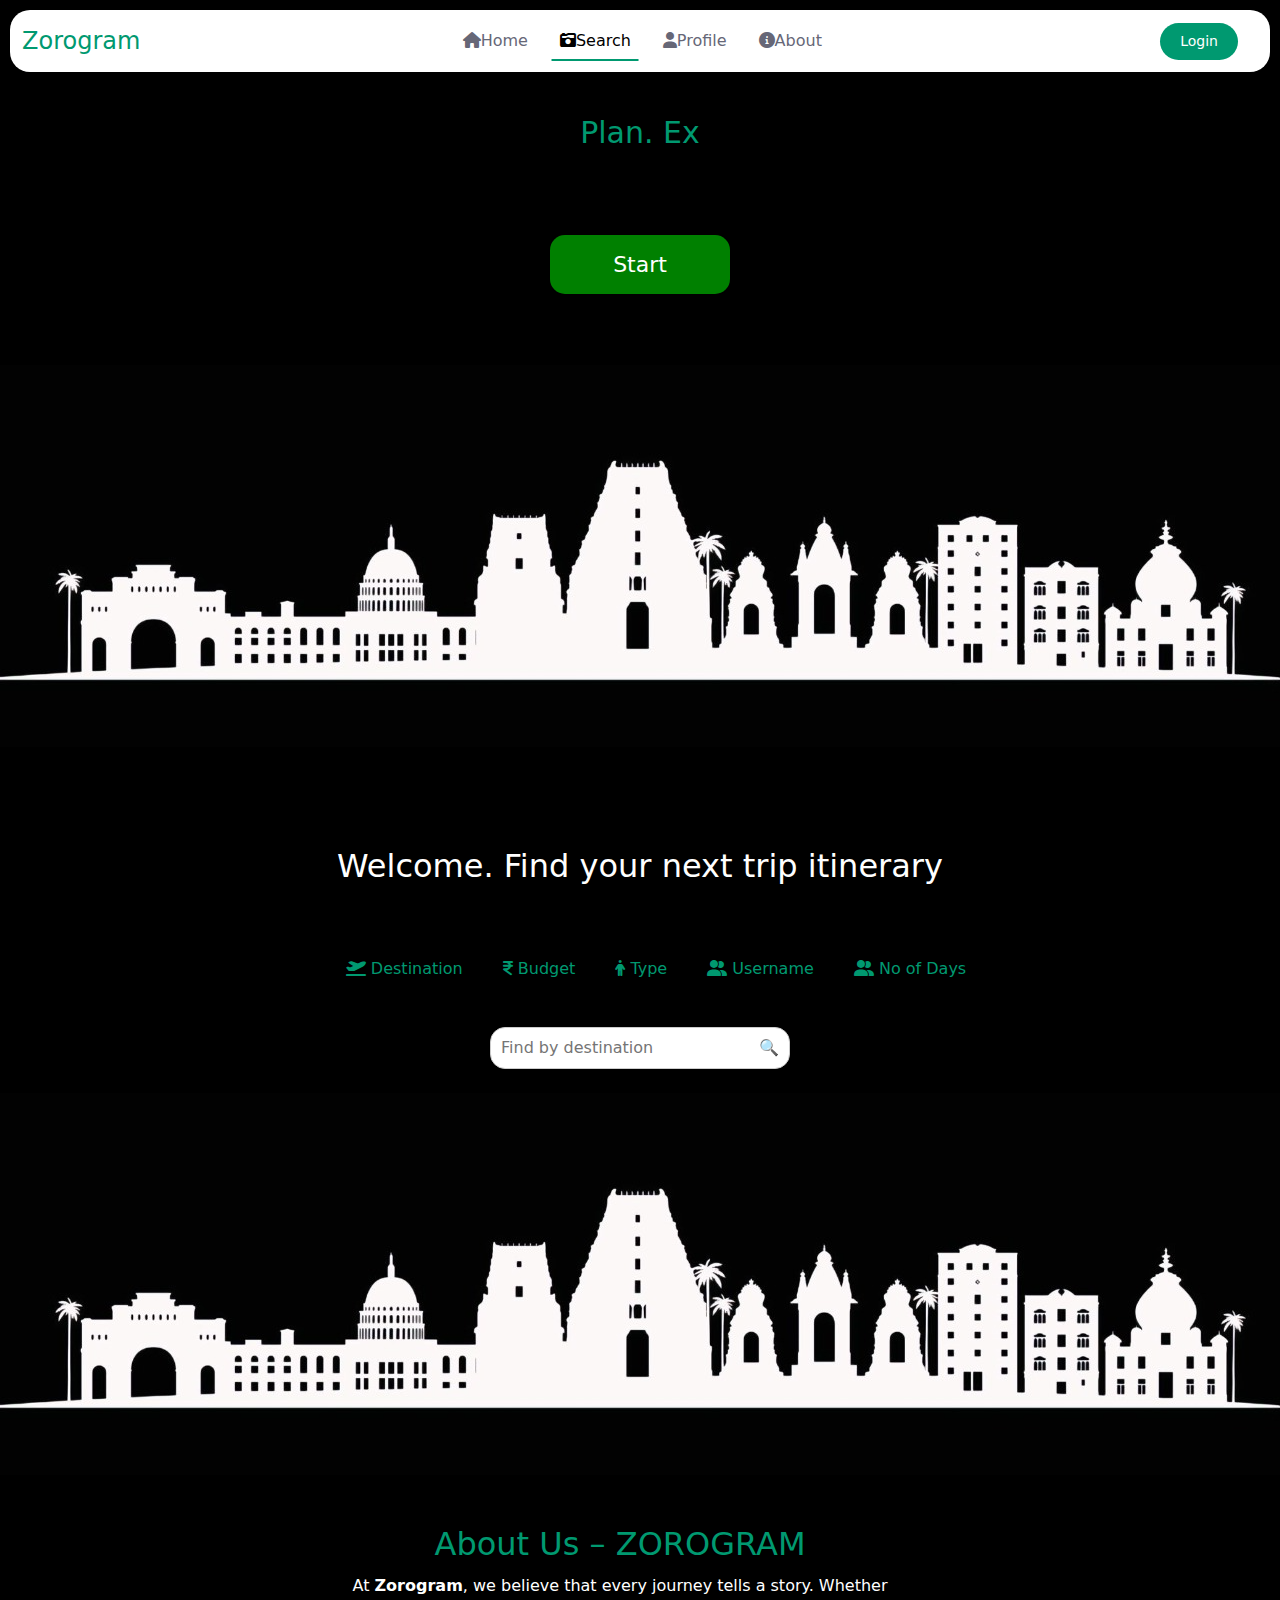
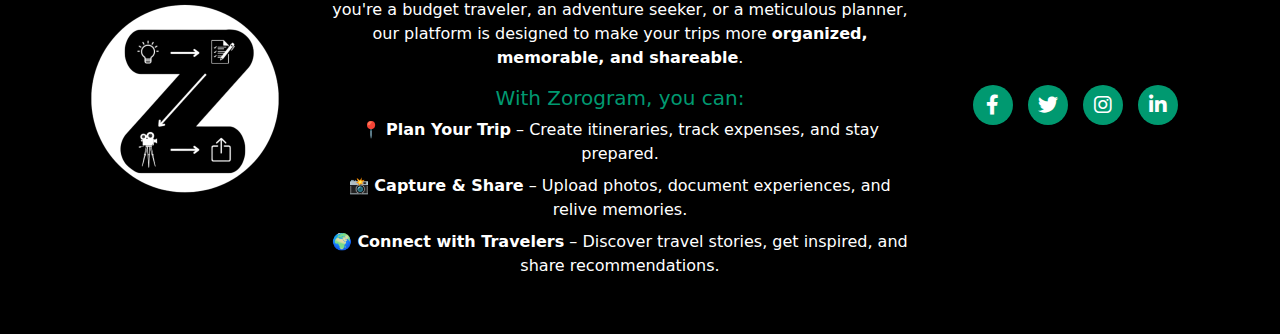
<file: index.html>
<!DOCTYPE html>
<html lang="en">
<head>
  <meta charset="UTF-8">
  <meta name="viewport" content="width=device-width, initial-scale=1.0">
  <title>Zorogram</title>
  <!-- bootsrtap css -->
  <link href="https://cdn.jsdelivr.net/npm/bootstrap@5.3.3/dist/css/bootstrap.min.css" rel="stylesheet" integrity="sha384-QWTKZyjpPEjISv5WaRU9OFeRpok6YctnYmDr5pNlyT2bRjXh0JMhjY6hW+ALEwIH" crossorigin="anonymous">
  <link href="index.css" rel="stylesheet">
  <!-- icons -->
  <link
      rel="stylesheet"
      href="https://cdnjs.cloudflare.com/ajax/libs/font-awesome/6.0.0-beta3/css/all.min.css"
    />
    <link rel="icon" href="logo.png" type="img/png" >
    <script>
      /*window.addEventListener("beforeunload", async function() {
        try {
            await fetch('https://nodeserver-rgga.onrender.com/logout', { method: 'POST' });
        } catch (error) {
            console.error('Error logging out:', error);
        }
        });*/

        async function checkSession() {
            
          try {
                const response = await fetch('https://nodeserver-rgga.onrender.com/session',{
                method: 'GET',
                credentials: 'include' // Ensures cookies are sent
            });
            
            if (!response.ok) {
                throw new Error("No active session");
            }

                const data = await response.json();
                console.log("Session Data:", data);  // ✅ Debugging
                
                if (data.user) {
                    // Display username
                    let link=document.querySelector('.login-button');
                    let username=document.createElement("input");
                    username.type="text";
                    username.value="Hi "+data.user.username;
                    document.querySelector('.logout-image').style.display="block";
                    document.querySelector('.logout').style.display="block";
                    username.readOnly=true;
                    username.className="username";
                    link.parentNode.replaceChild(username,link);
                }
            } catch (error) {
                console.error('Session error:', error);
                //window.location.href = "loginPage.html";
            }
          }
            
    

        window.onload = checkSession;

        async function logout(){
          try {
                  const response = await fetch('https://nodeserver-rgga.onrender.com/logout',{
                  method: 'POST',
            });
                  const data = await response.json();
                  if (response.ok) {
                      console.log("logout Successfully", data);
                      window.location.href="index.html";
                  }
                  else{
                    console.log("Error Occurred:");
                  }}

                  catch (error) {
                console.error('Session error:', error);
                //window.location.href = "loginPage.html";
            }
        }
    </script>
</head>
<body>
  
  <!-- start of navBar -->
  <nav class="navbar navbar-expand-lg fixed-top" style="position: fixed; background-color: #fff; border-radius: 20px; margin: 10px 10px;">
    <div class="container-fluid">
      <a class="navbar-brand me-auto" href="#">Zorogram</a>
      <div class="offcanvas offcanvas-end" tabindex="-1" id="offcanvasNavbar" aria-labelledby="offcanvasNavbarLabel">
        <div class="offcanvas-header">
          <h3 class="offcanvas-title" id="offcanvasNavbarLabel">Zorogram</h3>
          <button type="button" class="btn-close" data-bs-dismiss="offcanvas" aria-label="Close"></button>
        </div>
        <div class="offcanvas-body">
          <ul class="navbar-nav justify-content-center flex-grow-1 pe-3">
            <li class="nav-item">
              <a class="nav-link mx-lg-2 active" id="home" aria-current="page" href="#"><i class="fas fa-home"></i>Home</a>
            </li>
            <li class="nav-item">
              <a class="nav-link mx-lg-2" id="search" href="#"><i class="fas fa-camera-retro"></i>Search</a>
            </li>
            <li class="nav-item">
              <a class="nav-link mx-lg-2" href="#"><i class="fas fa-user"></i>Profile</a>
            </li>
            <li class="nav-item">
              <a class="nav-link mx-lg-2" id="about" href="#"><i class="fas fa-info-circle"></i>About</a>
            </li>
          </ul>
        </div>
      </div>
      <a href="loginPage.html" class="login-button">Login
      </a>
       <div class="user-container">
      <button onclick=logout() class="logout" style="display:none"><img src="logout.jpg" alt="Logout" class="logout-image"></button>
      
    </div>
      <button class="navbar-toggler" type="button" data-bs-toggle="offcanvas" data-bs-target="#offcanvasNavbar" aria-controls="offcanvasNavbar" aria-label="Toggle navigation">
        <span class="navbar-toggler-icon"></span>
      </button>
      
    </div>
   
  </nav>
  <!-- end of navBar -->

  <!-- Quotes Section -->
  <div class="quote-container">
    <div class="quote-section">
      <span id="quote"></span>
    </div>
  </div>

  <!-- trip start div -->
  <!-- pc div start-->
  <div class="trip-start-div">
    <!-- animation icons div1 -->
    <div class="icon-div1">
      <!-- location icon -->
      <lord-icon
        class="icon"
        src="https://cdn.lordicon.com/dhmavvpz.json"
        trigger="loop"
        delay="1000"
        stroke="bold"
        colors="primary:#fff,secondary:#009970"
        style="width:50px;height:50px">
      </lord-icon>
      <!-- cycle -->
      <lord-icon
        class="icon"
        src="https://cdn.lordicon.com/nyzgaoal.json"
        trigger="in"
        delay="1000"
        stroke="light"
        state="in-ride"
        colors="primary:#fff,secondary:#009970"
        style="width:50px;height:50px">
      </lord-icon>
      <!-- bonfire -->
      <lord-icon
      class="icon"
        src="https://cdn.lordicon.com/puebsmel.json"
        trigger="loop"
        delay="1000"
        stroke="bold"
        state="in-reveal"
        colors="primary:#fff,secondary:#009970"
        style="width:50px;height:50px">
      </lord-icon>
      <!-- people talking -->
      <lord-icon
      class="icon"
        src="https://cdn.lordicon.com/jdgfsfzr.json"
        trigger="loop"
        delay="2000"
        stroke="light"
        colors="primary:#fff,secondary:#009970"
        style="width:50px;height:50px">
      </lord-icon>
    </div>
    <!-- start button -->
    <button id="startButton" class="start-btn">Start</button>

    <div id="backgroundContainer" class="background-container hidden">
        <div class="container" id="tripFormContainer">
            <span class="close-btn" id="closeButton">&times;</span>
                   <h2>Plan Your Trip 🌍</h2>

            <input type="text" id="tripName" placeholder="Enter trip name">
            <input type="number" id="numberOfDays" placeholder="Enter number of days" min="1">
            <button id="planButton" class="small-btn">Start Planning</button>
        </div>
        <div class="trip-container hidden" id="tripContainer">
          <h3 id="tripTitle" class="hidden"></h3>
            <button id="resetButton" class="reset-btn">Reset</button>
            <div class="days-container" id="dayButtonsContainer"></div>
        </div>
    </div>
    <!-- animation icons div2 -->
    <div class="icon-div2">
        <!-- heart icon -->
        <lord-icon
        class="icon"
          src="https://cdn.lordicon.com/onmwuuox.json"
          trigger="loop"
          delay="2000"
          stroke="light"
          colors="primary:#fff,secondary:#08a88a"
          style="width:50px;height:50px">
        </lord-icon>
        <!-- snapchat -->
        <lord-icon
        class="icon"
            src="https://cdn.lordicon.com/sepsiswn.json"
            trigger="loop"
            delay="1000"
            stroke="light"
            colors="primary:#009970,secondary:#009970"
            style="width:50px;height:50px">
        </lord-icon>
        <!-- location icon -->
        <lord-icon
        class="icon"
            src="https://cdn.lordicon.com/xyboiuok.json"
            trigger="loop"
            delay="1000"
            colors="primary:#fff"
            style="width:50px;height:50px">
        </lord-icon>
        <!-- beach icon -->
        <lord-icon
        class="icon"
            src="https://cdn.lordicon.com/szqqxgqw.json"
            trigger="loop"
            delay="2000"
            stroke="light"
            colors="primary:#fff,secondary:#009970"
            style="width:50px;height:50px">
        </lord-icon>
    </div>
  </div>

  <!-- mobile div start -->
  <div class="m-trip-start-div">
    <div class="m-icon-div1">
      <lord-icon
        id="location1"
        src="https://cdn.lordicon.com/dhmavvpz.json"
        trigger="loop"
        delay="1000"
        stroke="bold"
        colors="primary:#fff,secondary:#009970"
        style="width:50px;height:50px">
      </lord-icon>
    </div>
    <div class="m-trip-start">
      <a href="#" class="trip-start-btn">Start</a>
    </div>
    <div class="m-icon-div2">
        <!-- snapchat -->
        <lord-icon
            id="snapchat"
            src="https://cdn.lordicon.com/sepsiswn.json"
            trigger="loop"
            delay="1000"
            stroke="light"
            colors="primary:#009970,secondary:#009970"
            style="width:50px;height:50px">
        </lord-icon>
    </div>
  </div>
  
  <!-- start of main div -->
   <section class="main-content">
    <picture class="india-mon">
      <img src="india-mon.png" alt="ENTER" />
    </picture>
   </section>
  <!-- end of main div -->

  <!-- start of search module -->
  <div class="description" id="description-div" style="color: #fff;font-size: larger; display: flex; margin-top: 100px; margin-bottom: 50px; justify-content: center;">
    <h2>Welcome. Find your next trip itinerary</h2>
  </div>

  <!-- Filter Selection -->
   <div class="search-div">
    <div class="trip-filter" style=" width: 60%;">
      <ul>
          <li><a href="#destination"><i class="fa-solid fa-plane-departure"></i> Destination</a></li>
          <li><a href="#budget"><i class="fa-solid fa-indian-rupee-sign"></i> Budget</a></li>
          <li><a href="#type"><i class="fa-solid fa-person"></i> Type</a></li>
          <li><a href="#username"><i class="fa-solid fa-user-group"></i> Username</a></li>
          <li><a href="#days"><i class="fa-solid fa-user-group"></i> No of Days</a></li>
      </ul>
    </div>
    <!-- Dynamic Filtering Options -->
    <div class="trip-filter-container" style="display: flex; justify-content: center;  width: 30%;">
        <div id="destination" class="filter">
            <input type="text" id="search-destination" placeholder="Find by destination" />
            <button type="button" style="position: absolute; ">🔍</button>
        </div>
  
        <div id="budget" class="filter">
            <select id="budget-range">
                <option value="low">Low Budget</option>
                <option value="medium">Medium Budget</option>
                <option value="high">High Budget</option>
            </select>
            <button type="button" style="position: absolute; ">🔍</button>
        </div>
  
        <div id="type" class="filter">
            <select id="trip-type">
                <option value="family">Family</option>
                <option value="friends">Friends</option>
                <option value="solo">Solo</option>
            </select>
            <button type="button" style="position: absolute; ">🔍</button>
        </div>
  
        <div id="username" class="filter">
          <input type="text" id="search-username" placeholder="Find by username" />
          <button type="button" style="position: absolute; ">🔍</button>
        </div>
  
        <div id="days" class="filter">
          <input type="text" id="search-noofdays" placeholder="Find by no of days" />
          <button type="button" style="position: absolute; ">🔍</button>
        </div>
    </div>
   </div>

   <!-- second indian-mon img -->
  <section class="main-content">
    <picture class="india-mon">
      <img src="india-mon.png" alt="ENTER" />
    </picture>
  </section>

  <div class="about">
    <div class="about-img">
        <picture>
            <img src="logo-invert.png" alt="Zorogram Logo">
        </picture>
    </div>
    <div class="about-des">
        <h2>About Us – ZOROGRAM</h2>
        <p>
            At <strong>Zorogram</strong>, we believe that every journey tells a story. Whether you're a budget traveler, 
            an adventure seeker, or a meticulous planner, our platform is designed to make your trips more 
            <strong>organized, memorable, and shareable</strong>.
        </p>
        <h5 style="color: #009970;">
            With Zorogram, you can:
        </h5>
        <ul>
            <li>📍 <strong>Plan Your Trip</strong> – Create itineraries, track expenses, and stay prepared.</li>
            <li>📸 <strong>Capture & Share</strong> – Upload photos, document experiences, and relive memories.</li>
            <li>🌍 <strong>Connect with Travelers</strong> – Discover travel stories, get inspired, and share recommendations.</li>
        </ul>
    </div>
    
    <div class="about-social">
        <a href="#" target="_blank"><i class="fab fa-facebook-f"></i></a>
        <a href="#" target="_blank"><i class="fab fa-twitter"></i></a>
        <a href="#" target="_blank"><i class="fab fa-instagram"></i></a>
        <a href="#" target="_blank"><i class="fab fa-linkedin-in"></i></a>
    </div>
  </div>

 
  <!-- bootstrap -->
  <script src="https://cdn.lordicon.com/lordicon.js"></script>
  <script src="https://cdn.jsdelivr.net/npm/bootstrap@5.3.3/dist/js/bootstrap.bundle.min.js" integrity="sha384-YvpcrYf0tY3lHB60NNkmXc5s9fDVZLESaAA55NDzOxhy9GkcIdslK1eN7N6jIeHz" crossorigin="anonymous"></script>
  <script src="index.js"></script>
</body>
</html>
</file>
<file: index.css>
/* General Background */
body {
    background-color: #000;
}
.user-container {
    position: relative;
    display: flex;
    justify-content: flex-end; /* Align to the right */
    margin-right: 20px; /* Adjust spacing from the right */
  }
   /* lokesh varma */
   .logout-image {
    width: 55px; /* Adjust the width of the image */
    height: 55px; /* Adjust the height of the image */
    cursor: pointer; /* Make it clickable */
    transition: transform 0.3s ease; /* Add a smooth hover effect */
    display: none;
  }
  
  .logout-image:hover {
    transform: scale(1.1); /* Slightly enlarge the image on hover */
  }

  .logout{
    border-radius:100%;
    border:none;
  }
/* Navbar */
.navbar-brand {
    font-weight: 500;
    color: #009970;
    font-size: 24px;
    transition: color 0.3s;
}

.login-button,.username {
    border-radius: 50px;
    background-color: #009970;
    padding: 8px 20px;
    text-decoration: none;
    color: #fff;
    font-size: 14px;
    transition: background-color 0.3s;
}
 
.username{
    width:10%;
}
.login-button:hover {
    background-color: #00b383;
}

.navbar-toggler,.username {
    border: none;
    font-size: 1.25rem;
}

/* Navbar Link Hover Effect */
.nav-link {
    color: #666777;
    font-weight: 500;
    position: relative;
}

.nav-link:hover, .nav-link.active {
    color: #fff;
}

.nav-link::before {
    content: "";
    position: absolute;
    bottom: 0;
    left: 50%;
    transform: translateX(-50%);
    width: 0;
    height: 2px;
    background-color: #009970;
    visibility: hidden;
    transition: 0.3s ease-in-out;
}

.nav-link:hover::before, .nav-link.active::before {
    width: 100%;
    visibility: visible;
}

/* Quote Section */
.quote-container {
    display: flex;
    justify-content: center;
    margin-top: 100px;
}

.quote-section {
    display: flex;
    justify-content: center;
    border-radius: 30px;
    padding: 10px 20px;
}

#quote {
    font-size: 30px;
    font-weight: 500;
    color: #009970;
}

/* Trip Start Section */
.trip-start-div {
    display: flex;
    justify-content: space-between;
    align-items: center;
    margin-top: 10px;
    height: 200px;
    width: 100%;
    margin: auto;
    /* border: 2px solid red; */
}

.trip-start {
    display: flex;
    justify-content: center;
    align-items: center;
    padding: 50px;
}

.trip-start-btn {
    background-color: #009970;
    border-radius: 50px;
    color: #fff;
    padding: 10px 20px;
    font-weight: bold;
    text-decoration: none;
    transition: background 0.3s;
}

.trip-start-btn:hover {
    background-color: #00b383;
}

/* Adjust Icon Spacing */
.icon-div1, .icon-div2 {
    display: flex;
    justify-content: space-around;
    gap: 20px; /* Even spacing */
}
.icon{
    margin: 10px 30px;
}
/* indian-mon img   */
.main-content {
    display: flex;
    justify-content: center;
    align-items: center;
    width: 100%;
    height: auto;
    overflow: hidden;
}

.main-content img {
    width: 100%;
    max-height: 500px;
    object-fit: contain;
}
/* Search Module */
.m-trip-start-div{
    display: none;
}

/* Input Fields */
input {
    width: 100%;
    padding: 8px;
    margin: 5px 0;
    border: 1px solid #ccc;
    border-radius: 5px;
}

#submitTrip {
    width: 100%;
    padding: 10px;
    background-color: #28a745;
    color: white;
    border: none;
    cursor: pointer;
    border-radius: 5px;
    margin-top: 10px;
}

#submitTrip:hover {
    background-color: #218838;
}

/* Modal Styles */
.modal {
    display: none; /* Initially hidden */
    position: fixed;
    top: 0;
    left: 0;
    width: 100%;
    height: 100%;
    background-color: rgba(0, 0, 0, 0.5);
    justify-content: center;
    align-items: center;
}

.modal-content {
    background: white;
    padding: 20px;
    width: 300px;
    border-radius: 10px;
    text-align: left;
    box-shadow: 0 4px 8px rgba(0, 0, 0, 0.2);
    transform: scale(0.8);
    opacity: 0;
    transition: all 0.3s ease-in-out;
}

/* Show Modal Effect */
.modal.show {
    display: flex;
}

.modal.show .modal-content {
    transform: scale(1);
    opacity: 1;
}

/* Close Button */
.close {
    float: right;
    font-size: 22px;
    cursor: pointer;
}

.close:hover {
    color: red;
}

/* trip filter */
.search-div{
    display: flex;
    height: 150px;
    flex-direction: column;
    align-items: center;
    justify-content: center;
}
.trip-filter ul, .filter{
    display: flex;
    justify-content: center;
    list-style: none;
}
.trip-filter ul li a{
    margin: 0px 20px;
    text-decoration: none;
    color: #009970;
}
/* search box */
.filter{
    margin-top: 20px;
}
#destination , #username, #days{
    position: relative;
    display: inline-block;
}

#search-destination, #search-username, #search-noofdays {
    width: 300px; /* Adjust width as needed */
    padding: 8px 35px 8px 10px; /* Add right padding for icon */
    border: 1px solid #ccc;
    border-radius: 15px;
    outline: none;
}

#destination button, #username button ,#days button{
    position: absolute;
    right: 5px;
    top: 50%;
    transform: translateY(-50%);
    background: none;
    border: none;
    cursor: pointer;
}
/* dropdown css */
/* General styling for the container */
#type, #budget {
    display: flex;
    align-items: center;
    border: 1px solid #ccc;  /* Matches search box */
    border-radius: 15px;
    overflow: hidden;
    width: fit-content;  /* Adjusts to content width */
    background: #fff;
}

/* Styling for the dropdown */
#trip-type, #budget-range {
    appearance: none; /* Removes default styles */
    border: none;
    padding: 8px 35px 8px 10px; /* Similar padding to input */
    outline: none;
    background: none;
    font-size: 16px;
    cursor: pointer;
}

/* Adding a dropdown arrow (optional) */
#type::after , #budget::after{
    content: "▼";  /* Unicode down arrow */
    font-size: 14px;
    padding-right: 10px;
    color: #666;
    pointer-events: none; /* Prevents interaction */
}

/* about section */
.about {
    display: flex;
    align-items: center;
    justify-content: center;
    flex-wrap: wrap;
    background-color: #000; /* Light background */
    padding: 20px;
    border-radius: 10px;
    text-align: center;
    box-shadow: 0 4px 8px rgba(0, 0, 0, 0.1);
    max-width: 1200px;
    margin: 20px auto;
    /* border: 2px solid red; */
}

.about-img picture img {
    /* border: 2px solid red; */
    display: block;
    width: 250px;
    height: 250px;
    border-radius: 50%;
    object-fit: cover;
    flex: 1;
}

.about-des {
    flex: 2;
    padding: 0 20px;
    font-size: 16px;
    color: #fff;
    text-align: center;
    min-width: 250px;
    /* border: 2px solid red; */
}

.about-des h2 {
    color: #009970;
    text-align: center;
    margin: 10px;
}

.about-des ul {
    list-style: none;
    padding: 0;
}

.about-des ul li {
    margin-bottom: 8px;
}

.about-social {
    display: flex;
    justify-content: center;
    flex: 1;
    gap: 15px;
    /* border: 2px solid red; */
}

.about-social a {
    display: flex;
    align-items: center;
    justify-content: center;
    width: 40px;
    height: 40px;
    border-radius: 50%;
    background-color: #009970;
    color: #fff;
    text-decoration: none;
    font-size: 20px;
    transition: 0.3s;
}

.about-social a:hover {
    background-color: #0056b3;
}
/*  LOkesh NEW START module */
.start-btn {
    background-color: green;
    color: white;
    padding: 13px 15px; /* Increased padding */
    font-size: 22px; /* Slightly larger font */
    border: none;
    cursor: pointer;
    position: absolute;
    top: 235px; /* Keeps it further down */
    left: 50%;
    transform: translateX(-50%);
    border-radius: 15px;
    width: 180px; /* Increased width */
    transition: all 0.3s ease-in-out; /* Smooth transition */
    box-shadow: 0 4px 8px rgba(0, 0, 0, 0.2); /* Subtle shadow */
}

.start-btn:hover {
    background-color: #43ed0a; /* Lighter green */
    box-shadow: 0 6px 12px rgba(0, 0, 0, 0.3); /* More depth on hover */
    transform: translateX(-50%) scale(1.05); /* Slightly bigger on hover */
}

.container {
    background: white;
    padding: 10px;
    border-radius: 15px;
    box-shadow: 0 8px 16px rgba(0, 0, 0, 0.3);
    width: 350px;
    margin: 300px auto; /* Increased margin to push it further down */
    position: relative;
    margin-top: 350px; /* Moves down */
}
.hidden {
    display: none;
}

.close-btn {
    position: absolute;
    top: 10px;
    right: 15px;
    font-size: 20px;
    cursor: pointer;
    color: #333;
}

.close-btn:hover {
    color: red;
}

input {
    width: 90%;
    padding: 10px;
    margin: 10px 0;
    border: 2px solid #ccc;
    border-radius: 8px;
    font-size: 16px;
}

input:focus {
    border-color: #6a11cb;
}

.small-btn {
    padding: 10px 15px;
    font-size: 12px;
    cursor: pointer;
    background: #4CAF50;
    color: white;
    border: none;
    border-radius: 10px;
    margin-top: 10px;
    margin-left: 90px; /* Move right */
    margin-right: 85px;
}

.small-btn:hover {
    background: #45a049;
}

/* Fixed size for the trip container */
.trip-container {
    width: 400px; /* Fixed width */
    height: 300px; /* Fixed height */
    overflow-y: auto; /* Add scroll if content overflows */
    border: 2px solid #009970; /* Optional border for visibility */
    border-radius: 10px; /* Rounded corners */
    padding: 20px;
    background-color: #fff; /* Background color */
    box-shadow: 0 4px 8px rgba(0, 0, 0, 0.1); /* Subtle shadow */
}

/* Style for the day buttons as circles */
.days-container {
    display: flex;
    flex-wrap: wrap; /* Allow wrapping of day buttons */
    gap: 10px; /* Space between circles */
    justify-content: center; /* Center align the circles */
}

.days-container button {
    width: 50px; /* Circle width */
    height: 50px; /* Circle height */
    border-radius: 50%; /* Make it circular */
    background-color: #009970; /* Circle background color */
    color: #fff; /* Text color */
    font-size: 14px; /* Font size for text inside the circle */
    border: none; /* Remove border */
    cursor: pointer; /* Pointer cursor on hover */
    display: flex;
    align-items: center;
    justify-content: center;
    transition: transform 0.3s ease, background-color 0.3s ease;
}

.days-container button:hover {
    background-color: #00b383; /* Change color on hover */
    transform: scale(1.1); /* Slightly enlarge on hover */
}

.trip-container {
    background: white;
    padding: 15px;
    border-radius: 10px;
    box-shadow: 0 8px 16px rgba(0, 0, 0, 0.3);
    width: 400px;
    height: 200px;
    margin: 20px auto;
    position: relative;
}

.reset-btn {
    background-color: red;
    color: white;
    padding: 5px 10px;
    border: none;
    font-size: 12px;
    cursor: pointer;
    border-radius: 4px;
    position: absolute;
    top: 10px;
    right: 10px;
}

.days-container {
    display: flex;
    flex-wrap: wrap;
    justify-content: center;
    margin-top: 15px;
    gap: 10px;
    padding-top: 20px;
}

.day-box {
    width: 60px;
    height: 60px;
    display: flex;
    justify-content: center;
    align-items: center;
    background-color: #2196F3;
    color: white;
    font-size: 14px;
    font-weight: bold;
    border-radius: 8px;
    box-shadow: 2px 2px 10px rgba(0, 0, 0, 0.2);
    cursor: pointer;
    transition: transform 0.2s ease-in-out;
}

.day-box:hover {
    background: #1976D2;
    transform: scale(1.1);
}



/* Mobile View */
@media (max-width: 991px) {
    #quote{
        font-size: 20px;
    }
    .trip-start-div, .icon-div1, .icon-div2, .trip-start {
        display: none;
    }

    .m-trip-start-div {
        display: flex;
        justify-content: space-between;
        margin: 20px;
        width: 100%;
        max-width: 400px;
    }

    .m-icon-div1, .m-icon-div2 {
        display: flex;
        justify-content: center;
        gap: 10px;
    }
    /* about section in mobile view */
    .about {
        flex-direction: column;
        text-align: center;
    }

    .about-img {
        margin-bottom: 20px;
    }

    .about-social {
        justify-content: center;
    }
}
</file>
